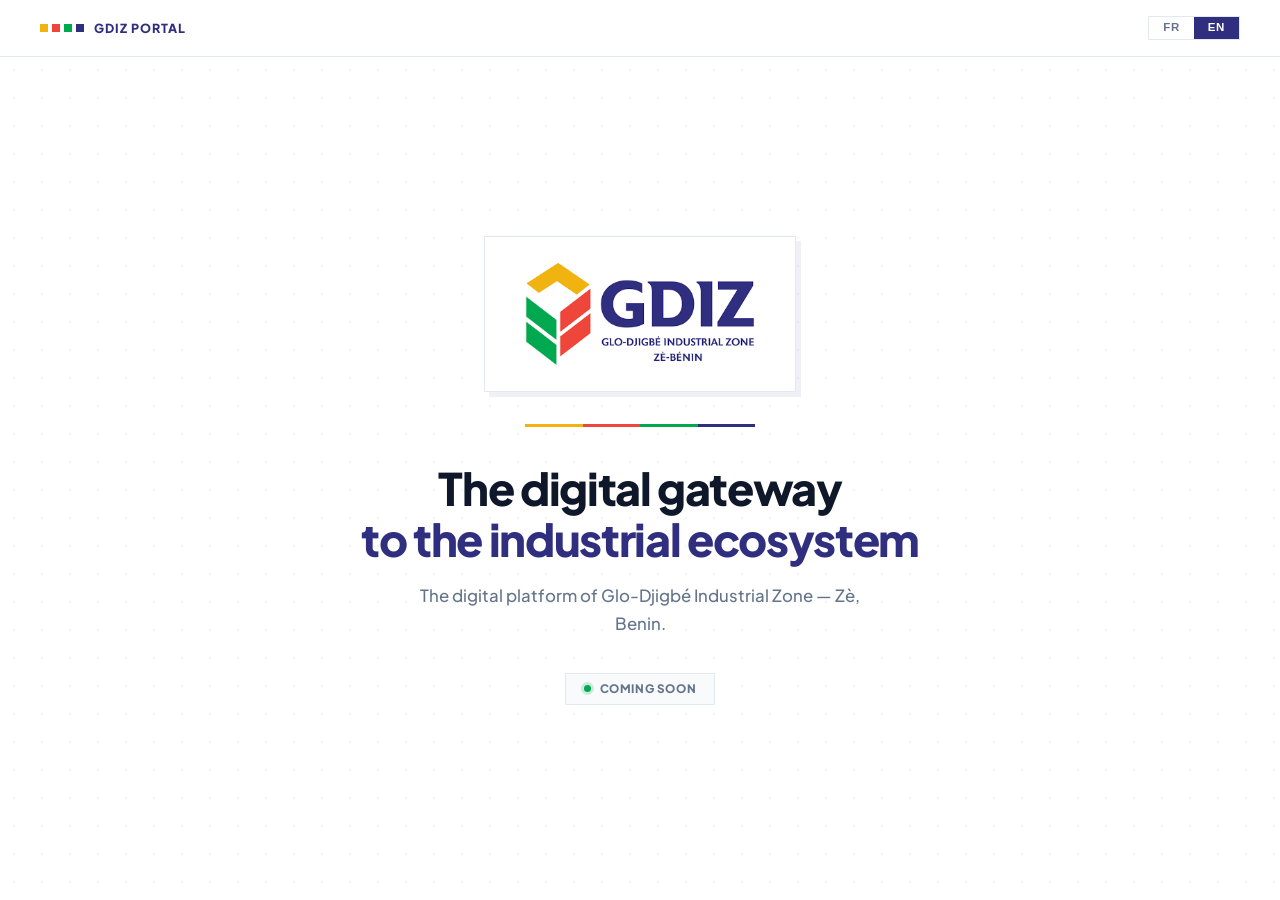
<file: index.html>
<!DOCTYPE html>
<html lang="en">
<head>
  <meta charset="UTF-8">
  <meta name="viewport" content="width=device-width, initial-scale=1.0">
  <title>GDIZ Portal — Glo-Djigbé Industrial Zone</title>
  <meta name="description" content="The official digital platform of Glo-Djigbé Industrial Zone, Zè-Benin.">
  <link rel="canonical" href="https://gdizportal.bj/">
  <meta property="og:type" content="website">
  <meta property="og:url" content="https://gdizportal.bj/">
  <meta property="og:title" content="GDIZ Portal — Glo-Djigbé Industrial Zone">
  <meta property="og:description" content="The digital platform of Glo-Djigbé Industrial Zone, Zè-Benin.">
  <meta property="og:image" content="https://gdizportal.bj/assets/img/gdiz-logo.png">
  <meta property="og:image:width" content="331">
  <meta property="og:image:height" content="152">
  <meta name="twitter:card" content="summary_large_image">
  <meta name="twitter:title" content="GDIZ Portal">
  <meta name="twitter:description" content="The digital platform of Glo-Djigbé Industrial Zone, Zè-Benin.">
  <meta name="twitter:image" content="https://gdizportal.bj/assets/img/gdiz-logo.png">
  <link rel="icon" type="image/x-icon" href="assets/favicon/favicon.ico">
  <link rel="icon" type="image/png" sizes="16x16" href="assets/favicon/favicon-16x16.png">
  <link rel="icon" type="image/png" sizes="32x32" href="assets/favicon/favicon-32x32.png">
  <link rel="apple-touch-icon" sizes="180x180" href="assets/favicon/apple-touch-icon.png">
  <link rel="manifest" href="assets/favicon/site.webmanifest">
  <meta name="theme-color" content="#302F7F">

  <!-- Fonts -->
  <link rel="preconnect" href="https://fonts.googleapis.com">
  <link rel="preconnect" href="https://fonts.gstatic.com" crossorigin>
  <link href="https://fonts.googleapis.com/css2?family=Plus+Jakarta+Sans:wght@400;500;600;700;800;900&display=swap" rel="stylesheet">

  <style>
    /* ── Reset ──────────────────────────────────────── */
    *, *::before, *::after { box-sizing: border-box; margin: 0; padding: 0; }

    :root {
      --blue:   #302F7F;
      --yellow: #F0B310;
      --red:    #EF463B;
      --green:  #00A950;
      --white:  #FFFFFF;
      --ink:    #0F172A;
      --muted:  #64748B;
      --border: #E2E8F0;
      --bg:     #F8FAFC;
    }

    html, body {
      width: 100%;
      height: 100%;
      font-family: 'Plus Jakarta Sans', -apple-system, sans-serif;
      -webkit-font-smoothing: antialiased;
      background: var(--white);
      color: var(--ink);
    }

    /* ── Dot grid background ────────────────────────── */
    body::before {
      content: '';
      position: fixed; inset: 0; z-index: 0; pointer-events: none;
      background-image: radial-gradient(rgba(48,47,127,.055) 1px, transparent 1px);
      background-size: 28px 28px;
    }

    /* ── Page layout ────────────────────────────────── */
    .page {
      position: relative; z-index: 1;
      min-height: 100vh;
      display: grid;
      grid-template-rows: auto 1fr auto;
    }

    /* ── Top bar ────────────────────────────────────── */
    .topbar {
      display: flex;
      align-items: center;
      justify-content: space-between;
      padding: 1rem 2.5rem;
      border-bottom: 1px solid var(--border);
      background: var(--white);
    }

    .topbar-brand {
      display: flex;
      align-items: center;
      gap: 0.6rem;
    }

    .topbar-dots {
      display: flex;
      gap: 4px;
    }

    .topbar-dots span {
      display: inline-block;
      width: 8px; height: 8px;
    }

    .td-y { background: var(--yellow); }
    .td-r { background: var(--red);    }
    .td-g { background: var(--green);  }
    .td-b { background: var(--blue);   }

    .topbar-name {
      font-size: 0.78rem;
      font-weight: 800;
      letter-spacing: 0.08em;
      text-transform: uppercase;
      color: var(--blue);
    }

    /* Language toggle */
    .lang-toggle {
      display: flex;
      border: 1.5px solid var(--border);
      overflow: hidden;
    }

    .lang-btn {
      background: none;
      border: none;
      padding: 5px 14px;
      font-size: 0.72rem;
      font-weight: 800;
      letter-spacing: 0.05em;
      color: var(--muted);
      cursor: pointer;
      transition: background 0.15s, color 0.15s;
      line-height: 1;
    }

    .lang-btn.active {
      background: var(--blue);
      color: var(--white);
    }

    .lang-btn:not(.active):hover {
      background: var(--bg);
    }

    /* ── Hero section (one per language) ────────────── */
    .hero-section {
      display: none;
      flex-direction: column;
      align-items: center;
      justify-content: center;
      text-align: center;
      padding: 3rem 2rem 4rem;
    }

    .hero-section.visible {
      display: flex;
    }

    /* Logo card */
    .logo-card {
      background: var(--white);
      border: 1.5px solid var(--border);
      box-shadow: 5px 5px 0 rgba(48,47,127,.07);
      padding: 1.5rem 2.5rem;
      margin-bottom: 2rem;
      display: inline-flex;
      align-items: center;
      justify-content: center;
    }

    .logo-card img {
      display: block;
      width: 230px;
      height: auto;
      object-fit: contain;
    }

    /* 4-color stripe */
    .stripe {
      display: flex;
      width: 230px;
      height: 3.5px;
      margin-bottom: 2.25rem;
      overflow: hidden;
    }

    .stripe span { flex: 1; }
    .s-y { background: var(--yellow); }
    .s-r { background: var(--red);    }
    .s-g { background: var(--green);  }
    .s-b { background: var(--blue);   }

    /* Headline */
    h1 {
      font-size: clamp(1.7rem, 4vw, 2.8rem);
      font-weight: 900;
      letter-spacing: -0.03em;
      line-height: 1.13;
      color: var(--blue);
      margin-bottom: 1.1rem;
    }

    h1 em {
      font-style: normal;
      color: var(--ink);
    }

    /* Description */
    .desc {
      font-size: clamp(0.92rem, 1.4vw, 1.05rem);
      font-weight: 500;
      color: var(--muted);
      max-width: 460px;
      line-height: 1.65;
      margin-bottom: 2.25rem;
    }

    /* Status pill */
    .status-pill {
      display: inline-flex;
      align-items: center;
      gap: 0.55rem;
      border: 1.5px solid var(--border);
      background: var(--bg);
      padding: 0.45rem 1.1rem;
      font-size: 0.73rem;
      font-weight: 800;
      color: var(--muted);
      letter-spacing: 0.05em;
      text-transform: uppercase;
    }

    .live-dot {
      width: 7px; height: 7px;
      border-radius: 50%;
      background: var(--green);
      box-shadow: 0 0 0 3px rgba(0,169,80,.18);
      animation: pulse 2s infinite;
      flex-shrink: 0;
    }

    @keyframes pulse {
      0%, 100% { box-shadow: 0 0 0 2px rgba(0,169,80,.2); }
      50%       { box-shadow: 0 0 0 6px rgba(0,169,80,0);  }
    }

    /* ── Footer ─────────────────────────────────────── */
    .site-footer {
      border-top: 1px solid var(--border);
      background: var(--white);
      padding: 0.85rem 2.5rem;
      display: flex;
      align-items: center;
      justify-content: space-between;
      flex-wrap: wrap;
      gap: 0.4rem;
      font-size: 0.7rem;
      color: var(--muted);
      font-weight: 500;
    }

    /* ── Responsive ─────────────────────────────────── */
    @media (max-width: 520px) {
      .topbar { padding: 0.85rem 1.25rem; }
      .topbar-name { display: none; }
      .hero-section { padding: 2.5rem 1.25rem 3rem; }
      .logo-card { padding: 1.1rem 1.5rem; }
      .logo-card img { width: 180px; }
      .stripe { width: 180px; }
      .site-footer { padding: 0.75rem 1.25rem; font-size: 0.66rem; }
    }
  </style>
</head>
<body>

<div class="page">

  <!-- ── Top bar ── -->
  <div class="topbar">
    <div class="topbar-brand">
      <div class="topbar-dots">
        <span class="td-y"></span>
        <span class="td-r"></span>
        <span class="td-g"></span>
        <span class="td-b"></span>
      </div>
      <span class="topbar-name">GDIZ Portal</span>
    </div>
    <div class="lang-toggle" role="group" aria-label="Language selector">
      <button class="lang-btn" data-lang="fr" onclick="setLang('fr')">FR</button>
      <button class="lang-btn active" data-lang="en" onclick="setLang('en')">EN</button>
    </div>
  </div>

  <!-- ── English Section (default) ── -->
  <section id="section-en" class="hero-section visible" lang="en">
    <div class="logo-card">
      <img src="assets/img/gdiz-logo.png"
           alt="GDIZ — Glo-Djigbé Industrial Zone, Zè-Benin"
           width="460" height="210">
    </div>
    <div class="stripe">
      <span class="s-y"></span><span class="s-r"></span>
      <span class="s-g"></span><span class="s-b"></span>
    </div>
    <h1><em>The digital gateway</em><br>to the industrial ecosystem</h1>
    <p class="desc">
      The digital platform of Glo-Djigbé Industrial Zone — Zè, Benin.
    </p>
    <div class="status-pill">
      <span class="live-dot"></span>
      <span>Coming Soon</span>
    </div>
  </section>

  <!-- ── French Section ── -->
  <section id="section-fr" class="hero-section" lang="fr">
    <div class="logo-card">
      <img src="assets/img/gdiz-logo.png"
           alt="GDIZ — Zone Industrielle de Glo-Djigbé, Zè-Bénin"
           width="460" height="210">
    </div>
    <div class="stripe">
      <span class="s-y"></span><span class="s-r"></span>
      <span class="s-g"></span><span class="s-b"></span>
    </div>
    <h1><em>Le portail numérique</em><br>de l'écosystème industriel</h1>
    <p class="desc">
      Le portail numérique de la Zone Industrielle de Glo-Djigbé — Zè-Bénin.
    </p>
    <div class="status-pill">
      <span class="live-dot"></span>
      <span>Bientôt disponible</span>
    </div>
  </section>



</div>

<script>
  function setLang(lang) {
    // Show/hide sections
    document.getElementById('section-en').classList.toggle('visible', lang === 'en');
    document.getElementById('section-fr').classList.toggle('visible', lang === 'fr');
    // Update toggle buttons
    document.querySelectorAll('.lang-btn').forEach(function(b) {
      b.classList.toggle('active', b.dataset.lang === lang);
    });
    // Update page lang attribute
    document.documentElement.lang = lang;
  }
</script>

</body>
</html>
</file>
